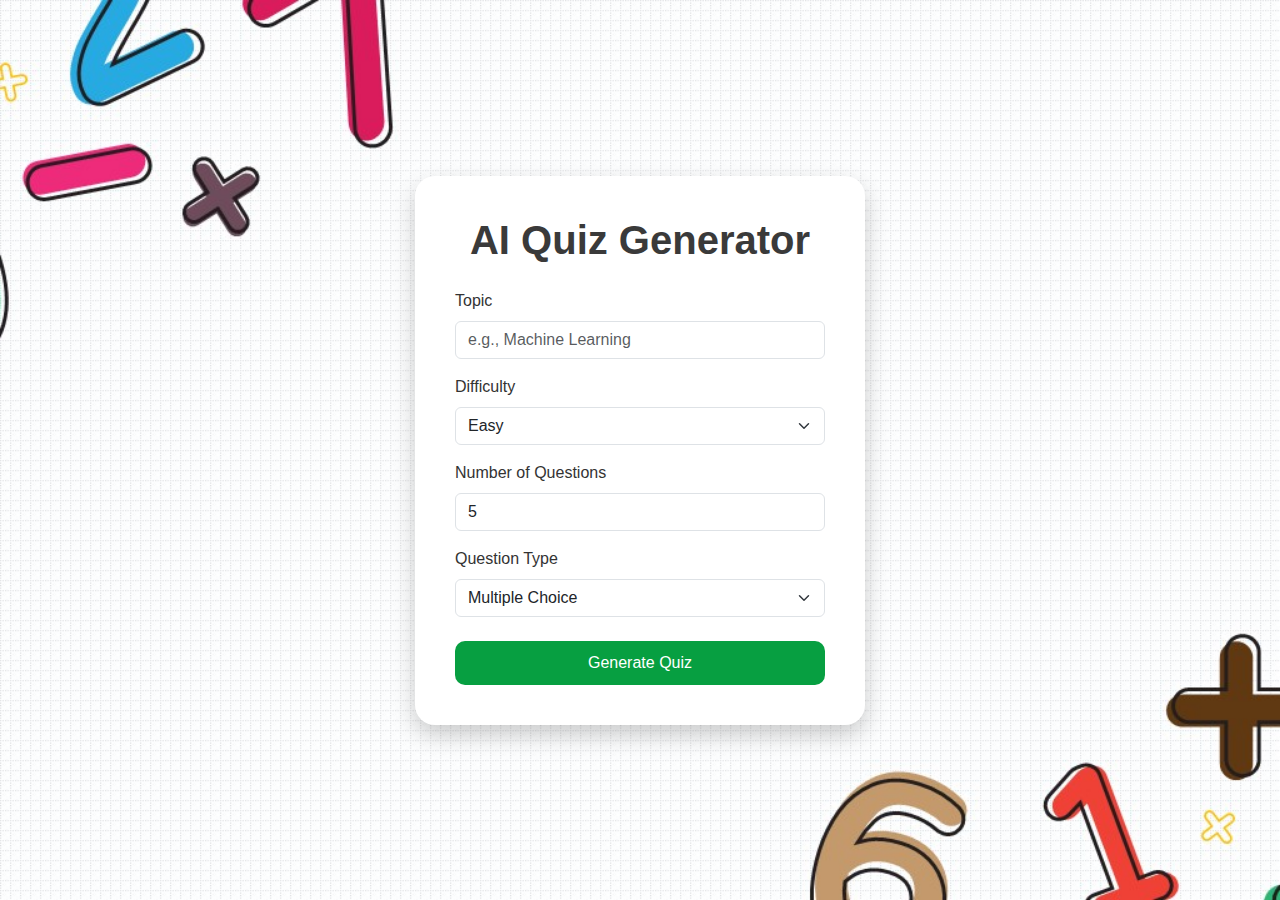
<file: templates/index.html>
<!DOCTYPE html>
<html lang="en">
<head>
  <meta charset="UTF-8">
  <title>AI Quiz Generator</title>
  <link href="https://cdn.jsdelivr.net/npm/bootstrap@5.3.0/dist/css/bootstrap.min.css" rel="stylesheet">
  <style>
    body {
  background: url('/static/bg1.jpg') no-repeat center center fixed;
  background-size: cover;
  font-family: 'Poppins', sans-serif;
  color: #fff;
  height: 100vh;
  display: flex;
  align-items: center;
  justify-content: center;
}

    .form-container {
      background: white;
      color: #333;
      padding: 40px;
      border-radius: 20px;
      width: 450px;
      box-shadow: 0 10px 25px rgba(0, 0, 0, 0.2);
    }
    h1 {
      text-align: center;
      font-weight: 700;
      color: #3A3A3A;
      margin-bottom: 25px;
    }
    button {
      background: #079f41;
      color: white;
      border: none;
      width: 100%;
      padding: 10px;
      border-radius: 10px;
      font-size: 16px;
      transition: 0.3s;
    }
    button:hover {
      background: #3547b0;
    }
  </style>
</head>
<body>
  <div class="form-container">
    <h1>AI Quiz Generator</h1>
    <form action="/generate" method="POST">
      <div class="mb-3">
        <label class="form-label">Topic</label>
        <input type="text" name="topic" class="form-control" placeholder="e.g., Machine Learning" required>
      </div>
      <div class="mb-3">
        <label class="form-label">Difficulty</label>
        <select name="difficulty" class="form-select">
          <option>Easy</option>
          <option>Medium</option>
          <option>Hard</option>
        </select>
      </div>
      <div class="mb-3">
        <label class="form-label">Number of Questions</label>
        <input type="number" name="num_questions" class="form-control" value="5" min="1" max="20">
      </div>
      <div class="mb-4">
        <label class="form-label">Question Type</label>
        <select name="question_type" class="form-select">
          <option>Multiple Choice</option>
          <option>True/False</option>
          <option>Short Answer</option>
        </select>
      </div>
      <button type="submit">Generate Quiz</button>
    </form>
  </div>
</body>
</html>
</file>
